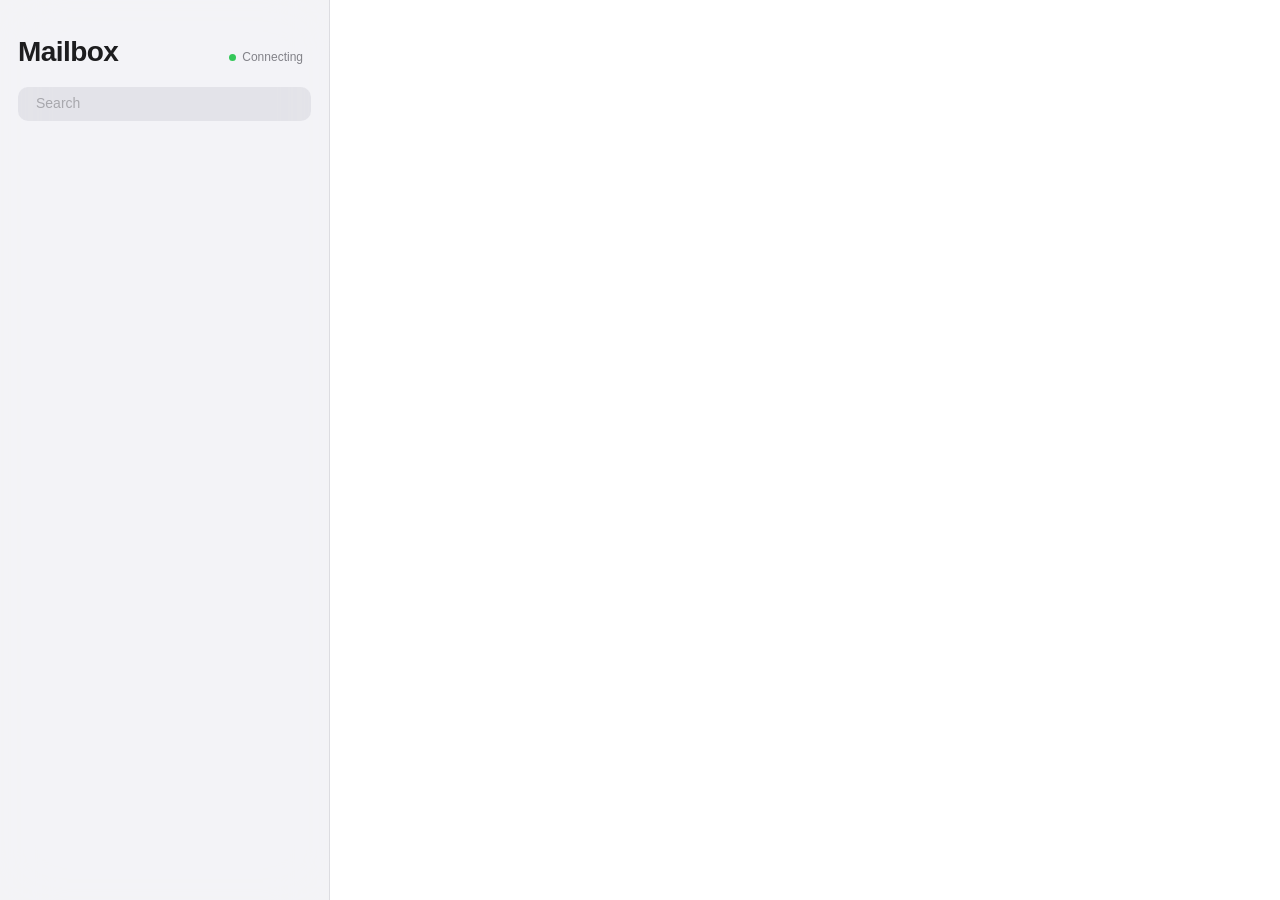
<file: pc/mailbox/ui/index.html>
<!doctype html>
<html lang="en">
<head>
  <meta charset="utf-8">
  <meta name="viewport" content="width=device-width, initial-scale=1">
  <!-- local-only window: no network, no inline script, no third-party code -->
  <meta http-equiv="Content-Security-Policy"
        content="default-src 'self'; script-src 'self'; style-src 'self' 'unsafe-inline'; img-src 'self' data:; connect-src 'self'; object-src 'none'; base-uri 'none'; form-action 'none'">
  <title data-i18n="mailbox.title">MuseLink Mailbox</title>
  <link rel="stylesheet" href="css/app.css">
</head>
<body>
  <div class="app">
    <!-- the native window is a frameless card: this strip moves it -->
    <div class="drag-strip pywebview-drag-region" aria-hidden="true"></div>
    <div class="winctl" id="winctl" hidden>
      <button id="win-min" type="button" aria-label="Minimize" data-i18n-aria-label="mailbox.minimize" title="Minimize" data-i18n-title="mailbox.minimize"><span class="min"></span></button>
      <button id="win-close" type="button" aria-label="Close to tray" data-i18n-aria-label="mailbox.close_tray" title="Close to tray" data-i18n-title="mailbox.close_tray"><span class="x"></span></button>
    </div>
    <aside class="sidebar" aria-label="Conversations" data-i18n-aria-label="mailbox.conversations">
      <div class="side-head">
        <div class="side-title">
          <h1 data-i18n="mailbox.heading">Mailbox</h1>
          <button class="sync" id="sync" type="button" aria-label="Sync now" data-i18n-aria-label="mailbox.sync_now">
            <span class="dot"></span><span id="sync-label" data-i18n="mailbox.connecting">Connecting</span>
          </button>
        </div>
        <label class="search">
          <span id="search-icon"></span>
          <span class="sr-only" data-i18n="mailbox.search_letters">Search letters</span>
          <input id="search-input" type="search" placeholder="Search" data-i18n-placeholder="mailbox.search" autocomplete="off" spellcheck="false">
          <button class="clear" id="search-clear" type="button" aria-label="Clear search" data-i18n-aria-label="mailbox.clear_search">✕</button>
        </label>
      </div>
      <div class="demo-banner" id="demo-banner" hidden data-i18n="mailbox.demo_banner">Demo data · Local mailbox disconnected</div>
      <nav class="side-list" id="side-list"></nav>
    </aside>
    <main class="content" id="content"></main>
  </div>
  <script type="module" src="js/app.js"></script>
</body>
</html>
</file>
<file: pc/mailbox/ui/css/app.css>
/* MuseLink mailbox - visual language: Apple-like (system materials, quiet
   surfaces, one accent, generous radius, soft depth, short spring motion).
   Light and dark follow the system. No external fonts or assets. */

:root {
  --font: -apple-system, BlinkMacSystemFont, "SF Pro Text", "Segoe UI Variable Text", "Segoe UI",
          "PingFang SC", "HarmonyOS Sans SC", "Microsoft YaHei UI", sans-serif;
  --mono: "SF Mono", "Cascadia Mono", Consolas, "Microsoft YaHei UI", monospace;

  --bg: #f5f5f7;
  --pane: #ffffff;
  --sidebar: rgba(242, 242, 247, 0.78);
  --hairline: rgba(60, 60, 67, 0.12);
  --hairline-strong: rgba(60, 60, 67, 0.2);
  --label: #1d1d1f;
  --label-2: rgba(60, 60, 67, 0.62);
  --label-3: rgba(60, 60, 67, 0.36);
  --fill: rgba(118, 118, 128, 0.12);
  --fill-2: rgba(118, 118, 128, 0.08);
  --accent: #007aff;
  --accent-soft: rgba(0, 122, 255, 0.1);
  --green: #34c759;
  --orange: #ff9500;
  --red: #ff3b30;
  --indigo: #5856d6;
  --bubble-agent: #f0f0f3;
  --bubble-agent-ink: #1d1d1f;
  --bubble-muse: #eaf3ff;
  --bubble-muse-ink: #1d1d1f;
  --bubble-user: #e3f7e6;
  --bubble-user-ink: #1d1d1f;
  --bubble-interim: #f2f5f9;
  --bubble-interim-ink: #3c4b64;
  --card: #ffffff;
  --shadow-1: 0 1px 2px rgba(0, 0, 0, 0.04), 0 1px 1px rgba(0, 0, 0, 0.03);
  --shadow-2: 0 10px 30px rgba(0, 0, 0, 0.08), 0 2px 6px rgba(0, 0, 0, 0.05);
  --radius-s: 8px;
  --radius-m: 12px;
  --radius-l: 18px;
  --spring: cubic-bezier(0.22, 1, 0.36, 1);
  --ease: cubic-bezier(0.4, 0, 0.2, 1);
  color-scheme: light dark;
}

@media (prefers-color-scheme: dark) {
  :root {
    --bg: #000000;
    --pane: #1c1c1e;
    --sidebar: rgba(28, 28, 30, 0.82);
    --hairline: rgba(84, 84, 88, 0.45);
    --hairline-strong: rgba(84, 84, 88, 0.7);
    --label: #f5f5f7;
    --label-2: rgba(235, 235, 245, 0.6);
    --label-3: rgba(235, 235, 245, 0.3);
    --fill: rgba(118, 118, 128, 0.24);
    --fill-2: rgba(118, 118, 128, 0.16);
    --accent: #0a84ff;
    --accent-soft: rgba(10, 132, 255, 0.18);
    --green: #30d158;
    --orange: #ff9f0a;
    --red: #ff453a;
    --indigo: #5e5ce6;
    --bubble-agent: #2c2c2e;
    --bubble-agent-ink: #f5f5f7;
    --bubble-muse: rgba(10, 132, 255, 0.16);
    --bubble-muse-ink: #f5f5f7;
    --bubble-user: rgba(48, 209, 88, 0.22);
    --bubble-user-ink: #f5f5f7;
    --bubble-interim: rgba(10, 132, 255, 0.10);
    --bubble-interim-ink: #9cc9ff;
    --card: #2c2c2e;
    --shadow-1: 0 1px 2px rgba(0, 0, 0, 0.4);
    --shadow-2: 0 12px 32px rgba(0, 0, 0, 0.5);
  }
}

* { box-sizing: border-box; }
html, body { height: 100%; margin: 0; }
body {
  font: 14px/1.45 var(--font);
  color: var(--label);
  background: var(--bg);
  -webkit-font-smoothing: antialiased;
  overflow: hidden;
  user-select: none;
}
button { font: inherit; color: inherit; border: 0; background: none; padding: 0; cursor: pointer; }
:focus-visible { outline: 3px solid var(--accent-soft); outline-offset: 1px; border-radius: var(--radius-s); }
.sr-only { position: absolute; width: 1px; height: 1px; overflow: hidden; clip: rect(0 0 0 0); }

/* ---- layout ------------------------------------------------------------ */
.app { position: relative; display: grid; grid-template-columns: 330px 1fr; height: 100vh; }
/* frameless card window: an invisible top strip drags it, two quiet controls */
.drag-strip { position: absolute; top: 0; left: 0; right: 0; height: 30px; z-index: 5; }
.winctl:not([hidden]) { position: absolute; top: 20px; right: 14px; z-index: 6; display: flex; gap: 6px; }
.winctl button {
  width: 26px; height: 26px; border-radius: 50%; display: inline-flex; align-items: center; justify-content: center;
  color: var(--label-2); transition: background 0.18s var(--ease), color 0.18s var(--ease);
}
.winctl button:hover { background: var(--fill); color: var(--label); }
.winctl button:focus-visible { border-radius: 50%; outline-offset: 0; }
.winctl #win-close:hover { background: color-mix(in srgb, var(--red) 16%, transparent); color: var(--red); }
.winctl .min { width: 10px; height: 1.5px; border-radius: 1px; background: currentColor; }
.winctl .x { position: relative; width: 11px; height: 11px; }
.winctl .x::before, .winctl .x::after {
  content: ""; position: absolute; left: 50%; top: 50%; width: 13px; height: 1.5px; border-radius: 1px;
  background: currentColor; transform: translate(-50%, -50%) rotate(45deg);
}
.winctl .x::after { transform: translate(-50%, -50%) rotate(-45deg); }
.app:has(.winctl:not([hidden])) .thread-head { padding-right: 92px; }
.sidebar {
  display: flex; flex-direction: column; min-height: 0;
  background: var(--sidebar);
  backdrop-filter: saturate(180%) blur(28px);
  border-right: 1px solid var(--hairline);
}
.content { display: flex; flex-direction: column; min-width: 0; min-height: 0; background: var(--pane); }

/* ---- sidebar ----------------------------------------------------------- */
.side-head { padding: 32px 18px 10px; }
.side-title { display: flex; align-items: baseline; justify-content: space-between; }
.side-title h1 { margin: 0; font-size: 28px; font-weight: 700; letter-spacing: -0.02em; }
.sync {
  display: inline-flex; align-items: center; gap: 6px; font-size: 12px; color: var(--label-2);
  padding: 4px 8px; border-radius: 999px; transition: background 0.2s var(--ease);
}
.sync:hover { background: var(--fill-2); }
.sync .dot { width: 7px; height: 7px; border-radius: 50%; background: var(--green); transition: background 0.3s; }
.sync.busy .dot { background: var(--accent); animation: pulse 1.1s var(--ease) infinite; }
.sync.error .dot { background: var(--red); }
@keyframes pulse { 50% { transform: scale(0.6); opacity: 0.5; } }

.search {
  margin-top: 14px; display: flex; align-items: center; gap: 6px;
  height: 34px; padding: 0 10px; border-radius: 10px; background: var(--fill);
  transition: box-shadow 0.2s var(--ease), background 0.2s var(--ease);
}
.search:focus-within { background: var(--pane); box-shadow: 0 0 0 3px var(--accent-soft), var(--shadow-1); }
.search svg { flex: none; width: 15px; height: 15px; color: var(--label-2); }
.search input {
  flex: 1; min-width: 0; border: 0; outline: 0; background: transparent;
  font: inherit; color: var(--label); user-select: text;
}
.search input::placeholder { color: var(--label-3); }
.search .clear { width: 18px; height: 18px; border-radius: 50%; background: var(--label-3); color: var(--pane);
  display: none; align-items: center; justify-content: center; font-size: 11px; line-height: 1; }
.search.has-text .clear { display: inline-flex; }

.side-list { flex: 1; overflow-y: auto; padding: 4px 10px 18px; }
/* quiet overlay-style scrollbars instead of the Windows arrows */
::-webkit-scrollbar { width: 10px; height: 10px; }
::-webkit-scrollbar-button { display: none; }
::-webkit-scrollbar-track { background: transparent; }
::-webkit-scrollbar-thumb { border: 3px solid transparent; border-radius: 6px; background: var(--label-3) padding-box; }
::-webkit-scrollbar-thumb:hover { background-color: var(--label-2); }
.section-title {
  display: flex; align-items: center; gap: 6px;
  margin: 16px 8px 6px; font-size: 12px; font-weight: 600; color: var(--label-2); letter-spacing: 0.02em;
}
.section-title .count { color: var(--label-3); font-weight: 500; }
.section-title.waiting::before { content: ""; width: 7px; height: 7px; border-radius: 50%; background: var(--orange); }

.thread-row {
  position: relative; display: flex; gap: 12px;
  align-items: center; width: 100%; text-align: left;
  padding: 10px 10px; border-radius: var(--radius-m);
  transition: background 0.18s var(--ease), transform 0.25s var(--spring);
}
.thread-row:hover { background: var(--fill-2); }
.thread-row:active { transform: scale(0.985); }
.thread-row.selected { background: var(--accent-soft); }
.thread-row .row-main { flex: 1; min-width: 0; display: flex; flex-direction: column; gap: 2px; }
.thread-row .row-top { display: flex; align-items: center; gap: 6px; min-width: 0; }
.thread-row .row-sub { display: flex; align-items: center; gap: 6px; min-width: 0; }
.thread-row .name { flex: 1; display: flex; align-items: center; gap: 6px; min-width: 0; font-weight: 600; }
.thread-row .name > span:first-child { flex: 0 0 auto; max-width: 100%; overflow: hidden; text-overflow: ellipsis; white-space: nowrap; }
.thread-row .name .chip { flex: 0 1 auto; min-width: 0; max-width: 142px; overflow: hidden; text-overflow: ellipsis; white-space: nowrap; display: inline-block; line-height: 18px; }
.thread-row .name .chip-pin { display: inline-flex; flex: none; }
.thread-row .time { flex: none; font-size: 12px; color: var(--label-3); }
.thread-row .snippet {
  flex: 1; min-width: 0; color: var(--label-2); font-size: 13px;
  overflow: hidden; text-overflow: ellipsis; white-space: nowrap;
}
.thread-row .meta { flex: none; display: flex; gap: 4px; align-items: center; }
.badge {
  min-width: 18px; height: 18px; padding: 0 6px; border-radius: 9px; font-size: 11px; font-weight: 600;
  display: inline-flex; align-items: center; justify-content: center; background: var(--accent); color: #fff;
}

.chip {
  flex: none; display: inline-flex; align-items: center; gap: 3px; height: 18px; padding: 0 7px; border-radius: 9px;
  font-size: 11px; font-weight: 600; letter-spacing: 0.01em; background: var(--fill); color: var(--label-2);
}
.chip-pin { background: var(--accent-soft); color: var(--accent); }
.chip-release { background: color-mix(in srgb, var(--indigo) 12%, transparent); color: var(--indigo); }
.chip .pin-ico { width: 10px; height: 10px; display: inline-flex; }
.chip .pin-ico svg { width: 10px; height: 10px; }
.pill {
  display: inline-flex; align-items: center; gap: 5px; height: 22px; padding: 0 10px; border-radius: 11px;
  font-size: 12px; font-weight: 600; white-space: nowrap; transition: background 0.3s var(--ease), color 0.3s var(--ease);
}
.pill::before { content: ""; width: 6px; height: 6px; border-radius: 50%; background: currentColor; }
.tone-neutral { background: var(--fill); color: var(--label-2); }
.tone-blue { background: var(--accent-soft); color: var(--accent); }
.tone-green { background: color-mix(in srgb, var(--green) 14%, transparent); color: color-mix(in srgb, var(--green) 80%, var(--label)); }
.tone-orange { background: color-mix(in srgb, var(--orange) 16%, transparent); color: color-mix(in srgb, var(--orange) 85%, var(--label)); }
.tone-red { background: color-mix(in srgb, var(--red) 13%, transparent); color: var(--red); }

/* ---- avatars ----------------------------------------------------------- */
.avatar {
  width: 44px; height: 44px; border-radius: 50%; flex: none; overflow: hidden;
  display: inline-flex; align-items: center; justify-content: center;
  font-weight: 650; font-size: 17px; color: #fff; letter-spacing: -0.02em;
  box-shadow: inset 0 0 0 0.5px rgba(255, 255, 255, 0.25), var(--shadow-1);
}
.avatar img { width: 100%; height: 100%; object-fit: cover; display: block; border-radius: 50%; }
.avatar.sm { width: 28px; height: 28px; font-size: 12px; }
.avatar.lg { width: 38px; height: 38px; font-size: 15px; }
.avatar svg { width: 60%; height: 60%; }
.avatar-gap { width: 28px; flex: none; }
.av-codex { background: #ffffff; color: #101012; box-shadow: inset 0 0 0 1px rgba(16, 16, 18, 0.14), var(--shadow-1); }
.av-claude { background: #d97757; color: #ffffff; }
.av-claude svg { width: 68%; height: 68%; }
.av-gemini { background: #ffffff; color: #1d1d1f; box-shadow: inset 0 0 0 1px rgba(16, 16, 18, 0.14), var(--shadow-1); }
.av-workbuddy { background: #0ec8a9; color: #ffffff; }
.av-kiro { background: #9046ff; color: #ffffff; }
.av-kiro svg { width: 100%; height: 100%; }
.av-opencode { background: #1e1e1e; color: #eeeeee; box-shadow: inset 0 0 0 1px rgba(255, 255, 255, 0.08), var(--shadow-1); }
.av-muse, .av-pet { background: #ffffff; color: #1d1d1f; box-shadow: inset 0 0 0 1px rgba(0, 0, 0, 0.08), var(--shadow-1); }
.av-user { background: #e8eaef; color: #5b6270; box-shadow: inset 0 0 0 1px rgba(0, 0, 0, 0.06), var(--shadow-1); }
@media (prefers-color-scheme: dark) {
  .av-codex, .av-gemini, .av-muse, .av-pet { box-shadow: inset 0 0 0 1px rgba(255, 255, 255, 0.16), var(--shadow-1); }
  .av-user { background: #3a3a40; color: #d1d1d6; box-shadow: inset 0 0 0 1px rgba(255, 255, 255, 0.12), var(--shadow-1); }
}
.av-orphan { background: var(--fill); color: var(--label-2); box-shadow: inset 0 0 0 1px var(--hairline-strong); }
.av-other { background: linear-gradient(145deg, #8e8e93, #636366); }

/* ---- thread header ----------------------------------------------------- */
.thread-head {
  display: flex; align-items: center; gap: 12px; padding: 13px 24px; min-height: 68px;
  border-bottom: 1px solid var(--hairline);
  background: color-mix(in srgb, var(--pane) 82%, transparent); backdrop-filter: blur(20px);
}
.thread-head .titles {
  flex: 1; min-width: 0;
  display: flex; flex-direction: column; justify-content: center;
}
.thread-head h2 {
  margin: 0; font-size: 17px; font-weight: 650; line-height: 1.25; letter-spacing: -0.01em;
  display: flex; align-items: center; gap: 8px;
}
.thread-head .sub {
  font-size: 12px; line-height: 1.35; color: var(--label-2); margin-top: 2px;
  overflow: hidden; text-overflow: ellipsis; white-space: nowrap;
}

/* ---- message flow ------------------------------------------------------ */
.flow { flex: 1; overflow-y: auto; padding: 8px 24px 40px; user-select: text; }
.flow.enter { animation: flow-in 0.24s var(--spring); }
@keyframes flow-in { from { opacity: 0; transform: translateY(6px); } }
.flow.no-anim .group { animation: none; }
.day { display: flex; justify-content: center; margin: 18px 0 8px; pointer-events: none; }
.day span {
  font-size: 11px; font-weight: 600; color: var(--label-2); padding: 3px 10px; border-radius: 10px;
  background: color-mix(in srgb, var(--pane) 70%, transparent); backdrop-filter: blur(12px);
}
.group { margin: 14px 0 6px; animation: rise 0.42s var(--spring) both; animation-delay: calc(var(--i, 0) * 28ms); }
@keyframes rise { from { opacity: 0; transform: translateY(10px) scale(0.99); } }

.row { display: flex; align-items: flex-start; gap: 10px; margin: 8px 0 4px; }
.row.muse { justify-content: flex-start; padding-right: 36px; }
.row.cont { margin-top: 4px; }
.row.agent, .row.user { justify-content: flex-end; padding-left: 36px; }
.row .stack { display: flex; flex-direction: column; align-items: flex-start; max-width: min(620px, 76%); }
.row.agent .stack, .row.user .stack { align-items: flex-end; }
.who { font-size: 11.5px; font-weight: 500; color: var(--label-2); margin: 0 2px 4px; display: flex; gap: 6px; align-items: center; }
.bubble {
  position: relative; padding: 10px 14px; border-radius: var(--radius-l); line-height: 1.55;
  white-space: pre-wrap; overflow-wrap: anywhere; font-size: 14px; box-shadow: var(--shadow-1);
}
.bubble.has-md { white-space: normal; }
.md-body > :first-child { margin-top: 0; }
.md-body > :last-child { margin-bottom: 0; }
.md-p { margin: 0; white-space: pre-wrap; }
.md-p + .md-p, .md-body > * + * { margin-top: 6px; }
.md-h { margin: 2px 0 0; font-size: 14.5px; line-height: 1.4; }
.md-h1 { font-size: 16px; }
.md-h2 { font-size: 15px; }
.md-code {
  font-family: var(--mono); font-size: 0.9em; padding: 1px 5px; border-radius: 5px;
  background: color-mix(in srgb, var(--label) 8%, transparent);
}
.md-pre {
  margin: 4px 0; padding: 8px 11px; border-radius: 10px;
  background: color-mix(in srgb, var(--label) 7%, transparent);
  font-family: var(--mono); font-size: 12.5px; line-height: 1.45; overflow-x: auto; white-space: pre;
}
.md-list { margin: 2px 0; padding-left: 18px; }
.md-list li + li { margin-top: 2px; }
.md-quote {
  margin: 2px 0; padding: 2px 10px; border-left: 3px solid var(--accent);
  color: var(--label-2); white-space: pre-wrap;
}
.md-hr { border: 0; border-top: 1px solid var(--hairline); margin: 6px 0; }
.md-link { color: var(--accent); text-decoration: underline; text-underline-offset: 2px; }
.avatar.is-interactive { cursor: pointer; }
.row.agent .bubble { background: var(--bubble-agent); color: var(--bubble-agent-ink); border-top-right-radius: 6px; }
.row.muse .bubble { background: var(--bubble-muse); color: var(--bubble-muse-ink); border-top-left-radius: 6px; box-shadow: inset 0 0 0 0.5px color-mix(in srgb, var(--accent) 18%, transparent); }
.row.muse .bubble.interim { background: var(--bubble-interim); color: var(--bubble-interim-ink); box-shadow: none; }
.row.muse .bubble.quarantined {
  background: transparent; color: var(--label-2); box-shadow: none;
  border: 1.5px dashed color-mix(in srgb, var(--red) 55%, transparent);
}
.row.muse .bubble.orphan { background: var(--card); color: var(--label); box-shadow: var(--shadow-1), inset 0 0 0 1px var(--hairline); }
.row.user .bubble { background: var(--bubble-user); color: var(--bubble-user-ink); border-top-right-radius: 6px; box-shadow: inset 0 0 0 0.5px color-mix(in srgb, var(--green) 22%, transparent); }
.bubble .empty { color: var(--label-3); font-style: italic; }
.foot { display: flex; align-items: center; gap: 6px; flex-wrap: wrap; font-size: 11px; color: var(--label-3); margin: 4px 4px 0; }
.wait-note { font-size: 11.5px; color: var(--label-3); }
.foot .pill { height: 18px; font-size: 11px; padding: 0 7px; }
.foot .pill::before { width: 5px; height: 5px; }
mark { background: color-mix(in srgb, var(--orange) 35%, transparent); color: inherit; border-radius: 3px; padding: 0 1px; }

/* request progress: four quiet dots + one label (投递 认领 回执 回复) */
.track { display: inline-flex; align-items: center; gap: 3px; --done: var(--accent); }
.track.done { --done: var(--green); }
.track.needs-user { --done: var(--orange); }
.track.rejected { --done: var(--red); }
.track i { width: 6px; height: 6px; border-radius: 50%; background: var(--label-3); opacity: 0.55;
  transition: background 0.35s var(--ease), transform 0.35s var(--spring); }
.track b { width: 9px; height: 1.5px; border-radius: 1px; background: var(--label-3); opacity: 0.35; }
.track i.on, .track b.on { background: var(--done); opacity: 1; }
.track i.now { transform: scale(1.25); box-shadow: 0 0 0 3px color-mix(in srgb, var(--done) 20%, transparent); }
.track .label { margin-left: 6px; font-weight: 600; color: var(--done); }

/* release card */
.release {
  margin-top: 6px; width: 400px; max-width: 100%; border-radius: var(--radius-l); background: var(--card);
  box-shadow: var(--shadow-2), inset 0 0 0 0.5px var(--hairline); overflow: hidden; user-select: text;
  transition: transform 0.3s var(--spring), box-shadow 0.3s var(--ease);
}
.release:hover { transform: translateY(-1px); }
.release .top { display: flex; align-items: center; gap: 12px; padding: 14px 16px 12px; }
.release .icon {
  width: 42px; height: 42px; border-radius: 11px; flex: none; display: flex; align-items: center; justify-content: center;
  background: linear-gradient(145deg, #5e5ce6, #007aff); color: #fff; box-shadow: var(--shadow-1);
}
.release .icon svg { width: 22px; height: 22px; }
.release .ver { font-size: 20px; font-weight: 700; letter-spacing: -0.02em; }
.release .ver small { font-size: 12px; font-weight: 500; color: var(--label-2); margin-left: 6px; letter-spacing: 0; }
.release .top .pill { margin-left: auto; }
.release dl { margin: 0; padding: 4px 16px 12px; display: grid; grid-template-columns: auto 1fr; gap: 6px 14px; font-size: 12.5px; }
.release dt { color: var(--label-2); }
.release dd { margin: 0; min-width: 0; display: flex; align-items: center; gap: 6px; }
.release dd .file { overflow: hidden; text-overflow: ellipsis; white-space: nowrap; }
.release dd .size { color: var(--label-3); flex: none; }
.hash { font-family: var(--mono); font-size: 12px; color: var(--label-2); }
.copy {
  font-size: 11px; color: var(--accent); padding: 1px 6px; border-radius: 6px; transition: background 0.15s;
}
.copy:hover { background: var(--accent-soft); }
.copy.done { color: var(--green); }

/* notices (orphans, demo, errors) */
.notice {
  display: flex; gap: 12px; align-items: flex-start; margin: 16px 0 6px; padding: 12px 14px;
  border-radius: var(--radius-m); background: var(--fill-2); color: var(--label-2); font-size: 13px; line-height: 1.55;
}
.notice strong { color: var(--label); display: block; margin-bottom: 2px; }
.notice svg { width: 18px; height: 18px; flex: none; margin-top: 1px; color: var(--orange); }
.demo-banner {
  margin: 0 18px 4px; padding: 6px 10px; border-radius: var(--radius-s); font-size: 12px;
  background: var(--accent-soft); color: var(--accent);
}

/* ---- empty / loading / error ------------------------------------------ */
.placeholder { flex: 1; display: flex; flex-direction: column; align-items: center; justify-content: center; gap: 10px;
  color: var(--label-2); text-align: center; padding: 40px; }
.placeholder svg { width: 54px; height: 54px; color: var(--label-3); }
.placeholder h3 { margin: 4px 0 0; font-size: 17px; color: var(--label); font-weight: 600; }
.placeholder p { margin: 0; max-width: 360px; font-size: 13px; }
.skeleton { padding: 8px 10px; }
.skeleton div {
  height: 56px; margin: 6px 0; border-radius: var(--radius-m);
  background: linear-gradient(90deg, var(--fill-2) 0%, var(--fill) 50%, var(--fill-2) 100%);
  background-size: 200% 100%; animation: shimmer 1.4s linear infinite;
}
@keyframes shimmer { to { background-position: -200% 0; } }

/* search results */
.result { display: block; width: 100%; text-align: left; padding: 10px 12px; border-radius: var(--radius-m);
  transition: background 0.18s var(--ease); }
.result:hover, .result.selected { background: var(--fill-2); }
.result .where { font-size: 12px; color: var(--label-2); display: flex; gap: 6px; align-items: center; }
.result .text { margin-top: 3px; font-size: 13px; color: var(--label); display: -webkit-box;
  -webkit-line-clamp: 2; -webkit-box-orient: vertical; overflow: hidden; }
.flash { animation: flash 1.6s var(--ease); }
@keyframes flash { 0%, 30% { box-shadow: 0 0 0 4px color-mix(in srgb, var(--orange) 45%, transparent); } }

@media (prefers-reduced-motion: reduce) {
  *, *::before, *::after { animation: none !important; transition: none !important; scroll-behavior: auto !important; }
}
/* the card window (820 px) and other narrow widths */
@media (max-width: 900px) {
  .app { grid-template-columns: 280px 1fr; }
  .thread-row { gap: 10px; padding: 9px 9px; }
  .thread-row .avatar { width: 40px; height: 40px; font-size: 16px; }
  .row .stack { max-width: 86%; }
}

:root:lang(zh-Hans) { --font: "Microsoft YaHei UI", sans-serif; font-family: var(--font); }
:root:lang(zh-Hant) { --font: "Microsoft JhengHei UI", sans-serif; font-family: var(--font); }
:root:lang(en) { --font: "Segoe UI", sans-serif; font-family: var(--font); }

.ctx-menu {
  position: fixed; z-index: 30; min-width: 156px; padding: 5px; border-radius: 13px;
  background: var(--card); box-shadow: var(--shadow-2), inset 0 0 0 0.5px var(--hairline-strong);
  backdrop-filter: blur(20px);
}
.ctx-item {
  display: flex; align-items: center; gap: 8px; width: 100%; padding: 8px 10px;
  border-radius: 9px; font-size: 13px; font-weight: 500; text-align: left;
  transition: background 0.15s var(--ease), color 0.15s var(--ease);
}
.ctx-item .ctx-icon { width: 15px; height: 15px; flex: none; display: inline-flex; }
.ctx-item .ctx-icon svg { width: 15px; height: 15px; }
.ctx-item.danger { color: var(--red); }
.ctx-item:not(.danger):hover, .ctx-item:not(.danger):focus-visible { background: var(--fill); outline: none; }
.ctx-item.danger:hover, .ctx-item.danger:focus-visible { background: color-mix(in srgb, var(--red) 12%, transparent); outline: none; }
.ctx-item.danger.armed { background: var(--red); color: #fff; font-weight: 600; }

.composer {
  display: flex; align-items: flex-end; gap: 10px; padding: 12px 24px 16px;
  border-top: 1px solid var(--hairline);
  background: color-mix(in srgb, var(--pane) 88%, transparent); backdrop-filter: blur(18px);
}
.composer-box { flex: 1; min-width: 0; display: flex; flex-direction: column; }
.composer textarea {
  display: block; width: 100%; min-height: 38px; max-height: 108px; resize: none; border: 0; outline: 0;
  padding: 9px 15px; border-radius: 19px; background: var(--fill); color: var(--label);
  font: 13.5px/1.45 var(--font); user-select: text; transition: box-shadow 0.18s var(--ease), background 0.18s var(--ease);
}
.composer textarea::placeholder { color: var(--label-3); }
.composer textarea:focus { background: var(--pane); box-shadow: 0 0 0 1px var(--accent), 0 0 0 3px var(--accent-soft); }
.composer-err { margin: 4px 6px 0; font-size: 11.5px; color: var(--red); }
.composer-send {
  width: 36px; height: 36px; margin-bottom: 1px; border-radius: 50%; flex: none;
  display: inline-flex; align-items: center; justify-content: center; color: #fff;
  background: linear-gradient(160deg, #5ac8fa, var(--accent));
  transition: transform 0.22s var(--spring), opacity 0.18s var(--ease), background 0.18s;
}
.composer-send svg { width: 17px; height: 17px; }
.composer-send:hover:not(:disabled) { transform: scale(1.06); }
.composer-send:disabled { background: var(--label-3); opacity: 0.5; cursor: default; }
</file>
